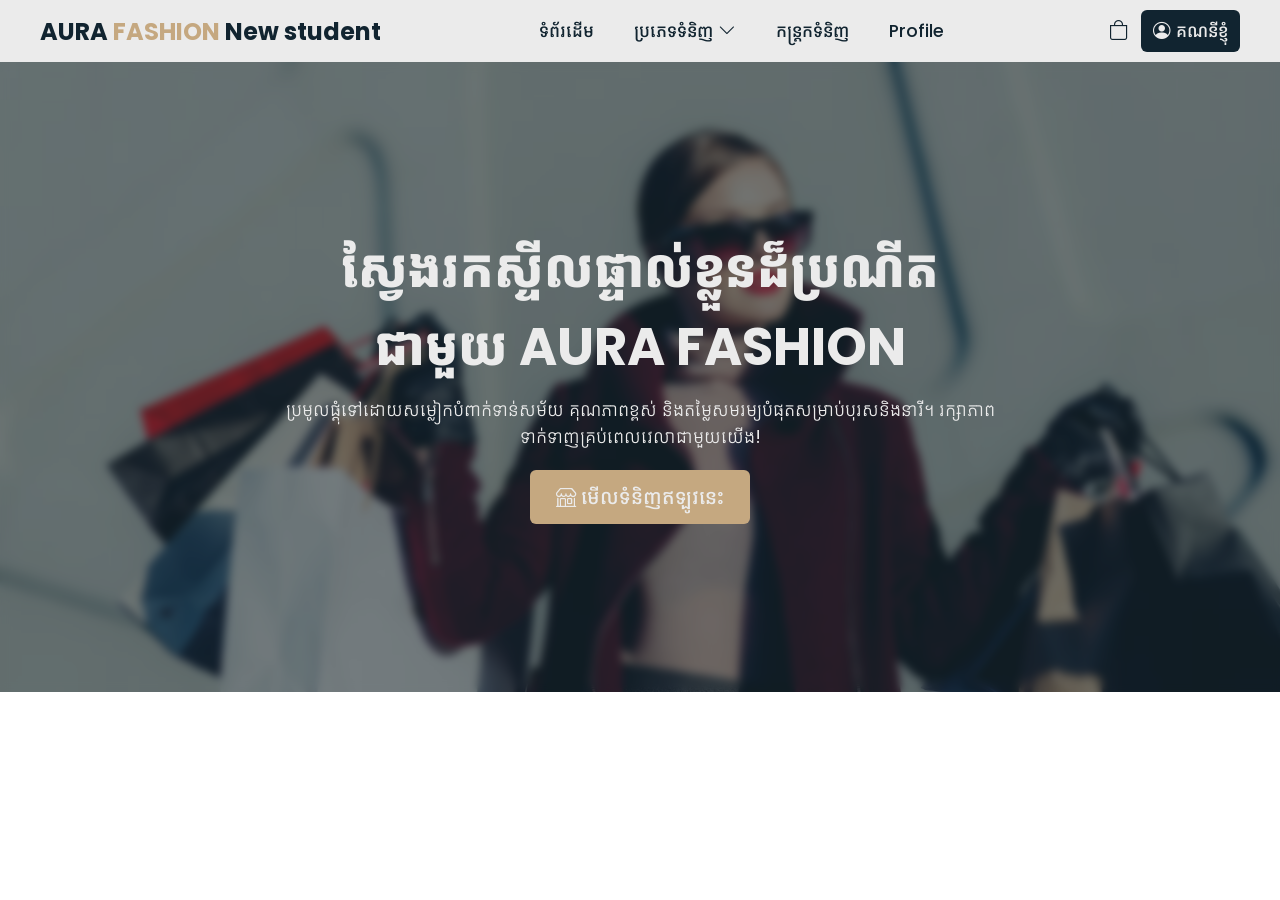
<file: index.html>
<!DOCTYPE html>
<html lang="en">
<head>
    <meta charset="UTF-8">
    <meta name="viewport" content="width=device-width, initial-scale=1.0">
    <title>Home</title>
    <link rel="stylesheet" href="assets/css/style.css">
    <link rel="stylesheet" href="https://cdn.jsdelivr.net/npm/bootstrap-icons@1.13.1/font/bootstrap-icons.min.css">
</head>
<body>
    <nav class="navbar">
        <div class="container">
            <a href="#" class="logo">
                <h2>AURA <span>FASHION</span> New student</h2>
            </a>
            <ul class="navbar-nav">
                <li class="nav-item">
                    <a href="index.html" class="nav-link">ទំព័រដើម</a>
                </li>
                <li class="nav-item">
                    <a href="#category" class="nav-link">ប្រភេទទំនិញ <i class="bi bi-chevron-down"></i></a>
                </li>
                <li class="nav-item">
                    <a href="about.html" class="nav-link">កន្ត្រកទំនិញ</a>
                </li>
                <li class="nav-item">
                    <a href="profile.html" class="nav-link">Profile</a>
                </li>
            </ul>
            <div class="btn-group">
                <a href="about.html" class="btn-add"><i class="bi bi-bag"></i></a>
                <a href="profile.html" class="btn-profile"><i class="bi bi-person-circle"></i> គណនីខ្ញុំ</a>
            </div>
       </div>
    </nav>
    <!-- end navbar -->
    <section class="banner">
        <div class="blur">
            <div class="container">
                <h1 class="title">ស្វែងរកស្ទីលផ្ទាល់ខ្លួនដ៏ប្រណីត ជាមួយ AURA FASHION</h1>
                <p class="sub-title">ប្រមូលផ្តុំទៅដោយសម្លៀកបំពាក់ទាន់សម័យ គុណភាពខ្ពស់ និងតម្លៃសមរម្យបំផុតសម្រាប់បុរសនិងនារី។ រក្សាភាពទាក់ទាញគ្រប់ពេលវេលាជាមួយយើង!</p>
                <div class="text-center">
                    <a href="#" class="btn"><i class="bi bi-shop"></i> មើលទំនិញឥឡូវនេះ</a>
                </div>
            </div>
        </div>
    </section>
</body>
</html>
</file>
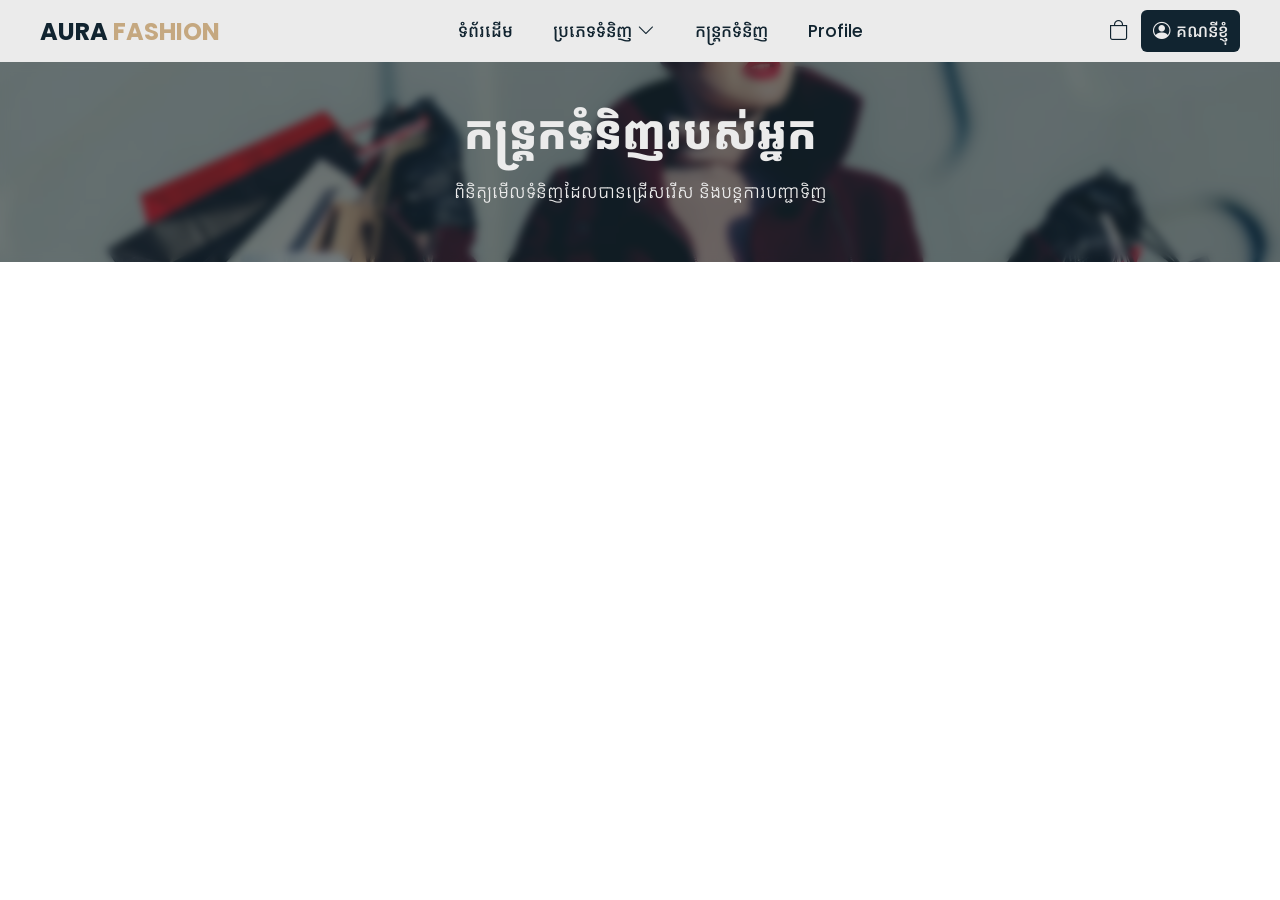
<file: about.html>
<!DOCTYPE html>
<html lang="en">
<head>
    <meta charset="UTF-8">
    <meta name="viewport" content="width=device-width, initial-scale=1.0">
    <title>About</title>
    <link rel="stylesheet" href="assets/css/style.css">
    <link rel="stylesheet" href="https://cdn.jsdelivr.net/npm/bootstrap-icons@1.13.1/font/bootstrap-icons.min.css">
</head>
<body>
    <nav class="navbar">
        <div class="container">
            <a href="#" class="logo">
                <h2>AURA <span>FASHION</span></h2>
            </a>
            
            <ul class="navbar-nav">
                <li class="nav-item">
                    <a href="index.html" class="nav-link">ទំព័រដើម</a>
                </li>
                <li class="nav-item">
                    <a href="#category" class="nav-link">ប្រភេទទំនិញ <i class="bi bi-chevron-down"></i></a>
                </li>
                <li class="nav-item">
                    <a href="about.html" class="nav-link">កន្ត្រកទំនិញ</a>
                </li>
                <li class="nav-item">
                    <a href="profile.html" class="nav-link">Profile</a>
                </li>
            </ul>

            <div class="btn-group">
                <a href="#add-to-card" class="btn-add"><i class="bi bi-bag"></i></a>
                <a href="#profile" class="btn-profile"><i class="bi bi-person-circle"></i> គណនីខ្ញុំ</a>
            </div>
       </div>
    </nav>
    <!-- end navbar -->
    <section class="banner-profile">
        <div class="blur">
            <div class="container">
                <h1 class="title">កន្ត្រកទំនិញរបស់អ្នក</h1>
                <p class="sub-title">ពិនិត្យមើលទំនិញដែលបានជ្រើសរើស និងបន្តការបញ្ជាទិញ</p>
            </div>
        </div>
    </section>
</body>
</html>
</file>
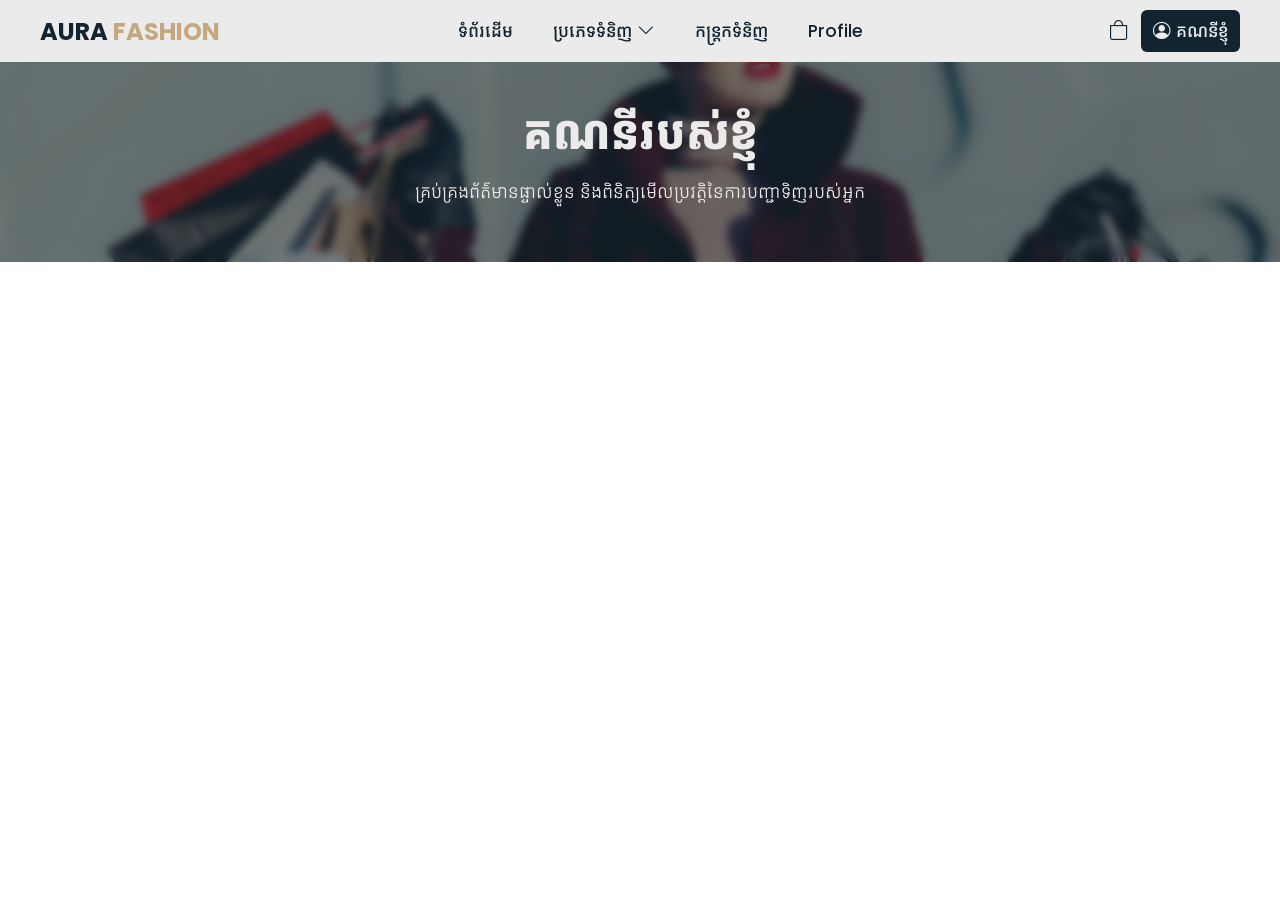
<file: profile.html>
<!DOCTYPE html>
<html lang="en">
<head>
    <meta charset="UTF-8">
    <meta name="viewport" content="width=device-width, initial-scale=1.0">
    <title>Profile</title>
    <link rel="stylesheet" href="assets/css/style.css">
    <link rel="stylesheet" href="https://cdn.jsdelivr.net/npm/bootstrap-icons@1.13.1/font/bootstrap-icons.min.css">
</head>
<body>
    <nav class="navbar">
        <div class="container">
            <a href="#" class="logo">
                <h2>AURA <span>FASHION</span></h2>
            </a>
            <ul class="navbar-nav">
                <li class="nav-item">
                    <a href="index.html" class="nav-link">ទំព័រដើម</a>
                </li>
                <li class="nav-item">
                    <a href="#category" class="nav-link">ប្រភេទទំនិញ <i class="bi bi-chevron-down"></i></a>
                </li>
                <li class="nav-item">
                    <a href="about.html" class="nav-link">កន្ត្រកទំនិញ</a>
                </li>
                <li class="nav-item">
                    <a href="profile.html" class="nav-link">Profile</a>
                </li>
            </ul>
            <div class="btn-group">
                <a href="#add-to-card" class="btn-add"><i class="bi bi-bag"></i></a>
                <a href="#profile" class="btn-profile"><i class="bi bi-person-circle"></i> គណនីខ្ញុំ</a>
            </div>
       </div>
    </nav>
    <!-- end navbar -->
    <section class="banner-profile">
        <div class="blur">
            <div class="container">
                <h1 class="title">គណនីរបស់ខ្ញុំ</h1>
                <p class="sub-title">គ្រប់គ្រងព័ត៌មានផ្ទាល់ខ្លួន និងពិនិត្យមើលប្រវត្តិនៃការបញ្ជាទិញរបស់អ្នក</p>
            </div>
        </div>
    </section>
    
</body>
</html>
</file>
<file: assets/css/style.css>
@import url('https://fonts.googleapis.com/css2?family=Kantumruy+Pro:ital,wght@0,100..700;1,100..700&family=Poppins:ital,wght@0,100;0,200;0,300;0,400;0,500;0,600;0,700;0,800;0,900;1,100;1,200;1,300;1,400;1,500;1,600;1,700;1,800;1,900&display=swap');
*{
    padding: 0;
    margin: 0;
    box-sizing: border-box;
}
body {
    font-family: "Poppins", "Kantumruy Pro", sans-serif;
}
/* navbar */
.navbar{
    width: 100%;
    background-color: #ebebeb;
    padding: 10px 0;
}
.navbar .container{
    width: 1200px;
    margin: auto;
    /* background-color: antiquewhite; */
    display: flex;
    justify-content: space-between;
    align-items: center;
}
.navbar .navbar-nav{
    list-style-type: none;
    display: flex;
    gap: 40px;
}
.navbar .logo{
    display: inline-block;
    text-decoration: none;
    color: #112430;
}
.navbar .logo span{
    color: #C5A880;
}
.navbar .nav-link{
    display: inline-block;
    text-decoration: none;
    color: #112430;
    font-size: 17.5px;
    font-weight: 500;
}
.navbar .nav-link:hover{
    color: #C5A880;
}
.navbar .btn-profile{
    display: inline-block;
    text-decoration: none;
    padding: 8px 12px;
    font-size: 17.5px;
    font-weight: 500;
    border-radius: 6px;
    color: #ebebeb;
    background-color: #112430;
    /* margin-top: 0px; */
    transform: translate(0,0);
    transition: 0.2s;
}
.navbar .btn-profile:hover{ 
    transform: translate(0,-2px);
    /* margin-top: -4px; */
    box-shadow: 0px 5px 20px hsla(203, 48%, 13%, 0.229);
}
.navbar .btn-add{
    display: inline-block;
    text-decoration: none;
    font-size: 20px;
    color: #112430;
    /* background-color: #C5A880; */
    padding: 4px 8px;
    border-radius: 6px;
}
/* banner */
.banner{
    width: 100%;
    height: 70vh;
    background-color: teal;
    background-image: url(../img/bg.avif);
    background-size: cover;
    background-position: center;
}
.banner .blur{
    width: 100%;
    height: 70vh;
    background-color: #11243095;
    backdrop-filter: blur(4px);
    display: flex;
    /* justify-content: center;
    align-items: center; */
}
.banner .container{
    width: 1200px;
    margin: auto;
    /* background-color: #C5A880; */
}
.banner .title{
    width: 60%;
    color: #ebebeb;
    font-size: 52px;
    margin: auto;
    text-align: center;
}
.banner .sub-title{
    width: 60%;
    color: #ebebeb;
    font-size: 18px;
    /* margin: auto; */
    text-align: center;
    margin: 10px auto 20px;
}
.banner .btn{
    display: inline-block;
    text-decoration: none;
    padding: 12px 26px;
    font-size: 20px;
    font-weight: 500;
    border-radius: 6px;
    color: #ebebeb;
    background-color: #C5A880;
}
.banner .text-center{
    text-align: center;
}

/* banner-profile */
.banner-profile{
    width: 100%;
    height: 200px;
    background-color: teal;
    background-image: url(../img/bg.avif);
    background-size: cover;
    background-position: center;
}
.banner-profile .blur{
    width: 100%;
    height: 200px;
    background-color: #11243095;
    backdrop-filter: blur(4px);
    display: flex;
    /* justify-content: center;
    align-items: center; */
}
.banner-profile .container{
    width: 1200px;
    margin: auto;
    /* background-color: #C5A880; */
}
.banner-profile .title{
    width: 60%;
    color: #ebebeb;
    font-size: 46px;
    margin: auto;
    text-align: center;
}
.banner-profile .sub-title{
    width: 60%;
    color: #ebebeb;
    font-size: 18px;
    /* margin: auto; */
    text-align: center;
    margin: 10px auto 20px;
}
</file>
